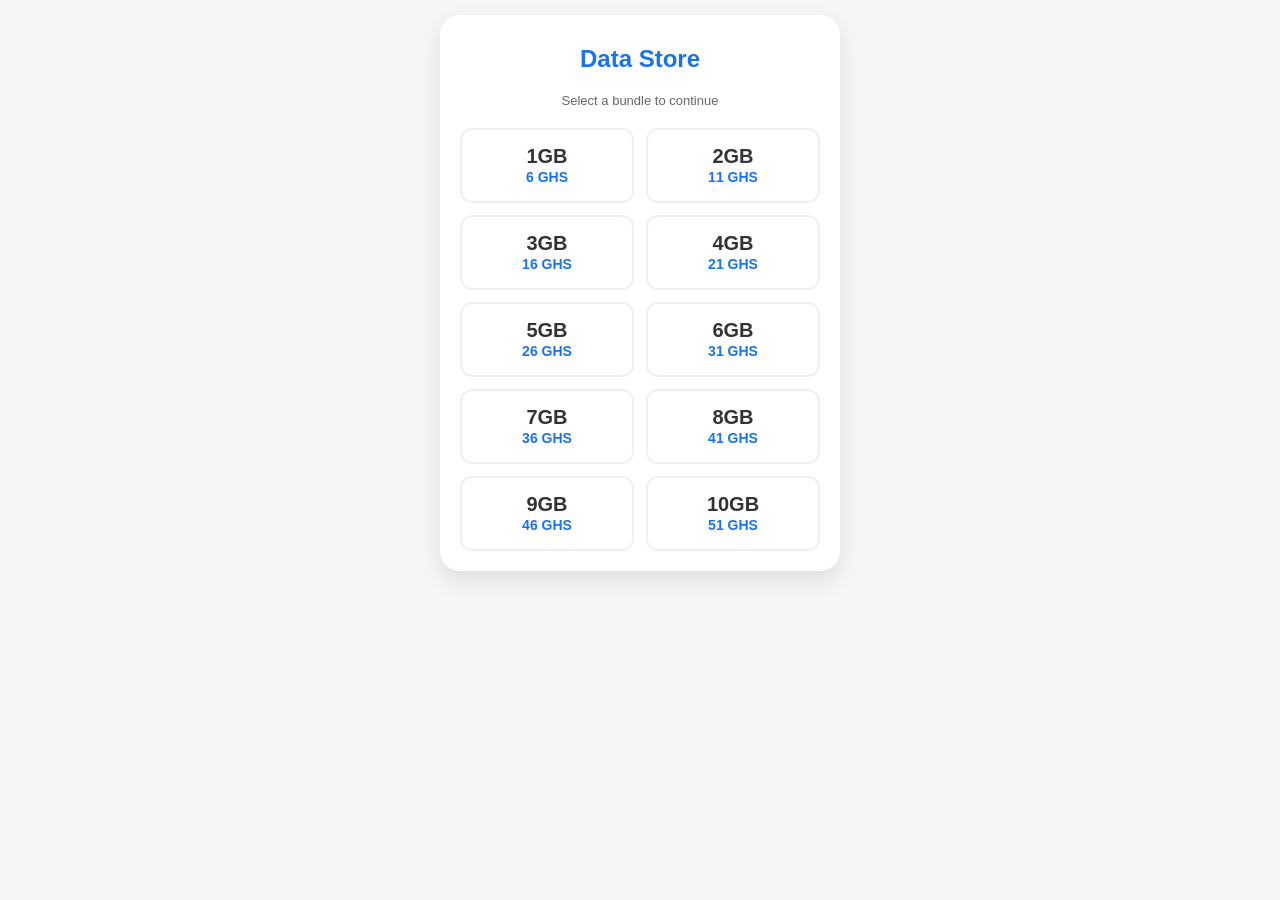
<file: Index.html>
<!DOCTYPE html>
<html lang="en">
<head>
    <meta charset="UTF-8">
    <meta name="viewport" content="width=device-width, initial-scale=1.0">
    
    <meta name="apple-mobile-web-app-capable" content="yes">
    <meta name="apple-mobile-web-app-status-bar-style" content="black">
    <meta name="apple-mobile-web-app-title" content="Data Store">
    <title>Data Store - Instant Bundles</title>

    <style>
        body { font-family: -apple-system, BlinkMacSystemFont, "Segoe UI", Roboto, sans-serif; background-color: #f4f7f6; margin: 0; padding: 15px; display: flex; justify-content: center; }
        .app-container { background: white; width: 100%; max-width: 400px; border-radius: 20px; box-shadow: 0 10px 25px rgba(0,0,0,0.1); padding: 20px; box-sizing: border-box; }
        h2 { color: #1a73e8; text-align: center; margin-top: 10px; }
        .subtitle { text-align: center; color: #666; font-size: 13px; margin-bottom: 20px; }
        
        /* Grid for bundles */
        .bundle-grid { display: grid; grid-template-columns: 1fr 1fr; gap: 12px; }
        .bundle-card { border: 2px solid #f0f0f0; padding: 15px; border-radius: 12px; text-align: center; cursor: pointer; transition: 0.2s; -webkit-tap-highlight-color: transparent; }
        .bundle-card:active { transform: scale(0.95); background: #f0f7ff; border-color: #1a73e8; }
        .bundle-card strong { display: block; font-size: 20px; color: #333; }
        .bundle-card span { font-size: 14px; color: #1a73e8; font-weight: bold; }

        /* Order Form Area */
        .form-section { margin-top: 30px; padding-top: 20px; border-top: 2px dashed #eee; display: none; }
        .form-section.active { display: block; animation: fadeIn 0.4s; }
        @keyframes fadeIn { from { opacity: 0; transform: translateY(10px); } to { opacity: 1; transform: translateY(0); } }
        
        label { font-weight: bold; font-size: 14px; color: #444; }
        input { width: 100%; padding: 15px; margin: 10px 0; border: 2px solid #eee; border-radius: 10px; box-sizing: border-box; font-size: 18px; outline: none; }
        input:focus { border-color: #1a73e8; }
        
        .pay-btn { width: 100%; background: #28a745; color: white; border: none; padding: 18px; border-radius: 10px; font-size: 18px; font-weight: bold; cursor: pointer; margin-top: 10px; }
        .pay-btn:active { background: #218838; }
        
        .footer-note { font-size: 11px; color: #aaa; text-align: center; margin-top: 20px; }
    </style>
</head>
<body>

<div class="app-container">
    <h2>Data Store</h2>
    <p class="subtitle">Select a bundle to continue</p>

    <div class="bundle-grid" id="bundleContainer">
        </div>

    <div class="form-section" id="orderForm">
        <h3 id="selectedPlanTitle" style="margin-top:0;">Confirm Order</h3>
        <label>Enter Recipient Phone Number:</label>
        <input type="tel" id="recipientPhone" placeholder="024XXXXXXX" maxlength="10">
        <button class="pay-btn" onclick="handlePayment()">Pay & Get Data</button>
        <p class="footer-note">Payment goes to: 0248745662</p>
    </div>
</div>

<script>
    const momoNumber = "0248745662";
    let currentOrder = { gb: 0, price: 0 };

    // 1. Logic: Generate bundles 1-10 with your pricing (5 per GB + 1 Cedi)
    const container = document.getElementById('bundleContainer');
    for (let gb = 1; gb <= 10; gb++) {
        let price = (gb * 5) + 1;
        const card = document.createElement('div');
        card.className = 'bundle-card';
        card.innerHTML = `<strong>${gb}GB</strong><span>${price} GHS</span>`;
        card.onclick = () => {
            currentOrder = { gb, price };
            document.getElementById('selectedPlanTitle').innerText = `Buy ${gb}GB for ${price} GHS`;
            document.getElementById('orderForm').classList.add('active');
            window.scrollTo({ top: document.body.scrollHeight, behavior: 'smooth' });
        };
        container.appendChild(card);
    }

    // 2. Logic: The Algorithm for Payment & Notification
    function handlePayment() {
        const targetNumber = document.getElementById('recipientPhone').value;
        
        if (targetNumber.length < 10) {
            alert("Please enter a valid 10-digit phone number.");
            return;
        }

        // Create the message for your WhatsApp
        const textMessage = `New Order!%0A---%0ABundle: ${currentOrder.gb}GB%0APrice: ${currentOrder.price} GHS%0ARecipient: ${targetNumber}`;
        const whatsappURL = `https://wa.me/233248745662?text=${textMessage}`;

        // Step 1: Tell user what is happening
        alert(`INSTRUCTIONS:\n1. Your dialer will open now.\n2. Pay ${currentOrder.price} GHS to ${momoNumber}.\n3. After paying, you'll be sent to WhatsApp to confirm your number.`);

        // Step 2: Open dialer
        window.location.href = "tel:" + momoNumber;

        // Step 3: Wait 4 seconds, then open WhatsApp so you get the "Backdoor" notification
        setTimeout(() => {
            window.location.href = whatsappURL;
        }, 4000);
    }
</script>

</body>
</html>
</file>
